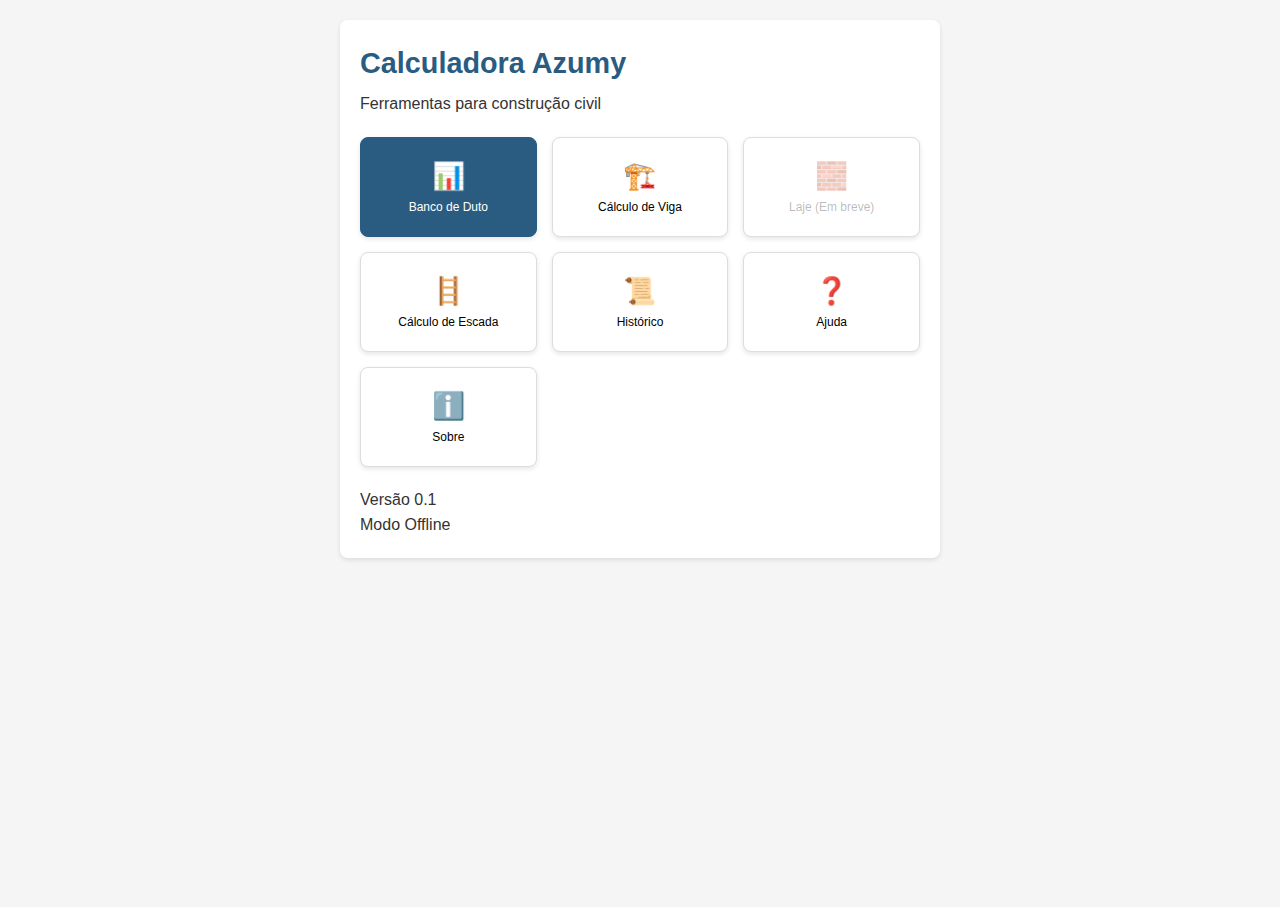
<file: index.html>
<!DOCTYPE html>
<html lang="pt-BR">
<head>
    <meta charset="UTF-8">
    <meta name="viewport" content="width=device-width, initial-scale=1.0">
    <title>Calculadora Azumy</title>
    <meta name="description" content="Calculadora de construção civil offline">
    <meta name="theme-color" content="#2A5C82">
    <meta name="apple-mobile-web-app-capable" content="yes">
    <meta name="apple-mobile-web-app-status-bar-style" content="black-translucent">
    <link rel="manifest" href="manifest.json">
    <link rel="stylesheet" href="css/style.css">
    <link rel="icon" href="img/icon-192.png" type="image/png">
    <link rel="apple-touch-icon" href="img/icon-192.png">
</head>
<body>
    <div class="container">
        <header class="calc-header">
            <div class="header-content">
                <h1>Calculadora Azumy</h1>
                <p class="subtitle">Ferramentas para construção civil</p>
            </div>
        </header>

        <main class="main-content">
            <div class="button-grid">
                <button class="calc-btn primary" onclick="abrirCalculadora('banco-duto')">
                    <span class="icon">📊</span>
                    <span class="btn-text">Banco de Duto</span>
                </button>
                
                <!-- No grid de botões, atualize o botão da viga -->
<button class="calc-btn" onclick="abrirCalculadora('viga')">
    <span class="icon">🏗️</span>
    <span class="btn-text">Cálculo de Viga</span>
</button>
                
                <button class="calc-btn" onclick="abrirCalculadora('laje')" disabled>
                    <span class="icon">🧱</span>
                    <span class="btn-text">Laje (Em breve)</span>
                </button>
                
                <!-- No grid de botões, substitua o botão da escada por: -->
                <button class="calc-btn" onclick="abrirCalculadora('escada')">
                    <span class="icon">🪜</span>
                    <span class="btn-text">Cálculo de Escada</span>
                </button>

                <button class="calc-btn" onclick="abrirCalculadora('historico')">
                    <span class="icon">📜</span>
                    <span class="btn-text">Histórico</span>
                </button>
                
                <button class="calc-btn" onclick="abrirCalculadora('ajuda')">
                    <span class="icon">❓</span>
                    <span class="btn-text">Ajuda</span>
                </button>
                
                <button class="calc-btn" onclick="abrirCalculadora('sobre')">
                    <span class="icon">ℹ️</span>
                    <span class="btn-text">Sobre</span>
                </button>   
            </div>
        </main>

        <footer class="app-footer">
            <div class="version-info">
                <p class="version">Versão 0.1</p>
                <p class="offline-status">Modo Offline</p>
            </div>
        </footer>
    </div>

     <!-- Adicione esta linha ANTES do script interno -->
    <script src="js/app.js"></script>

    
</body>
</html>
</file>
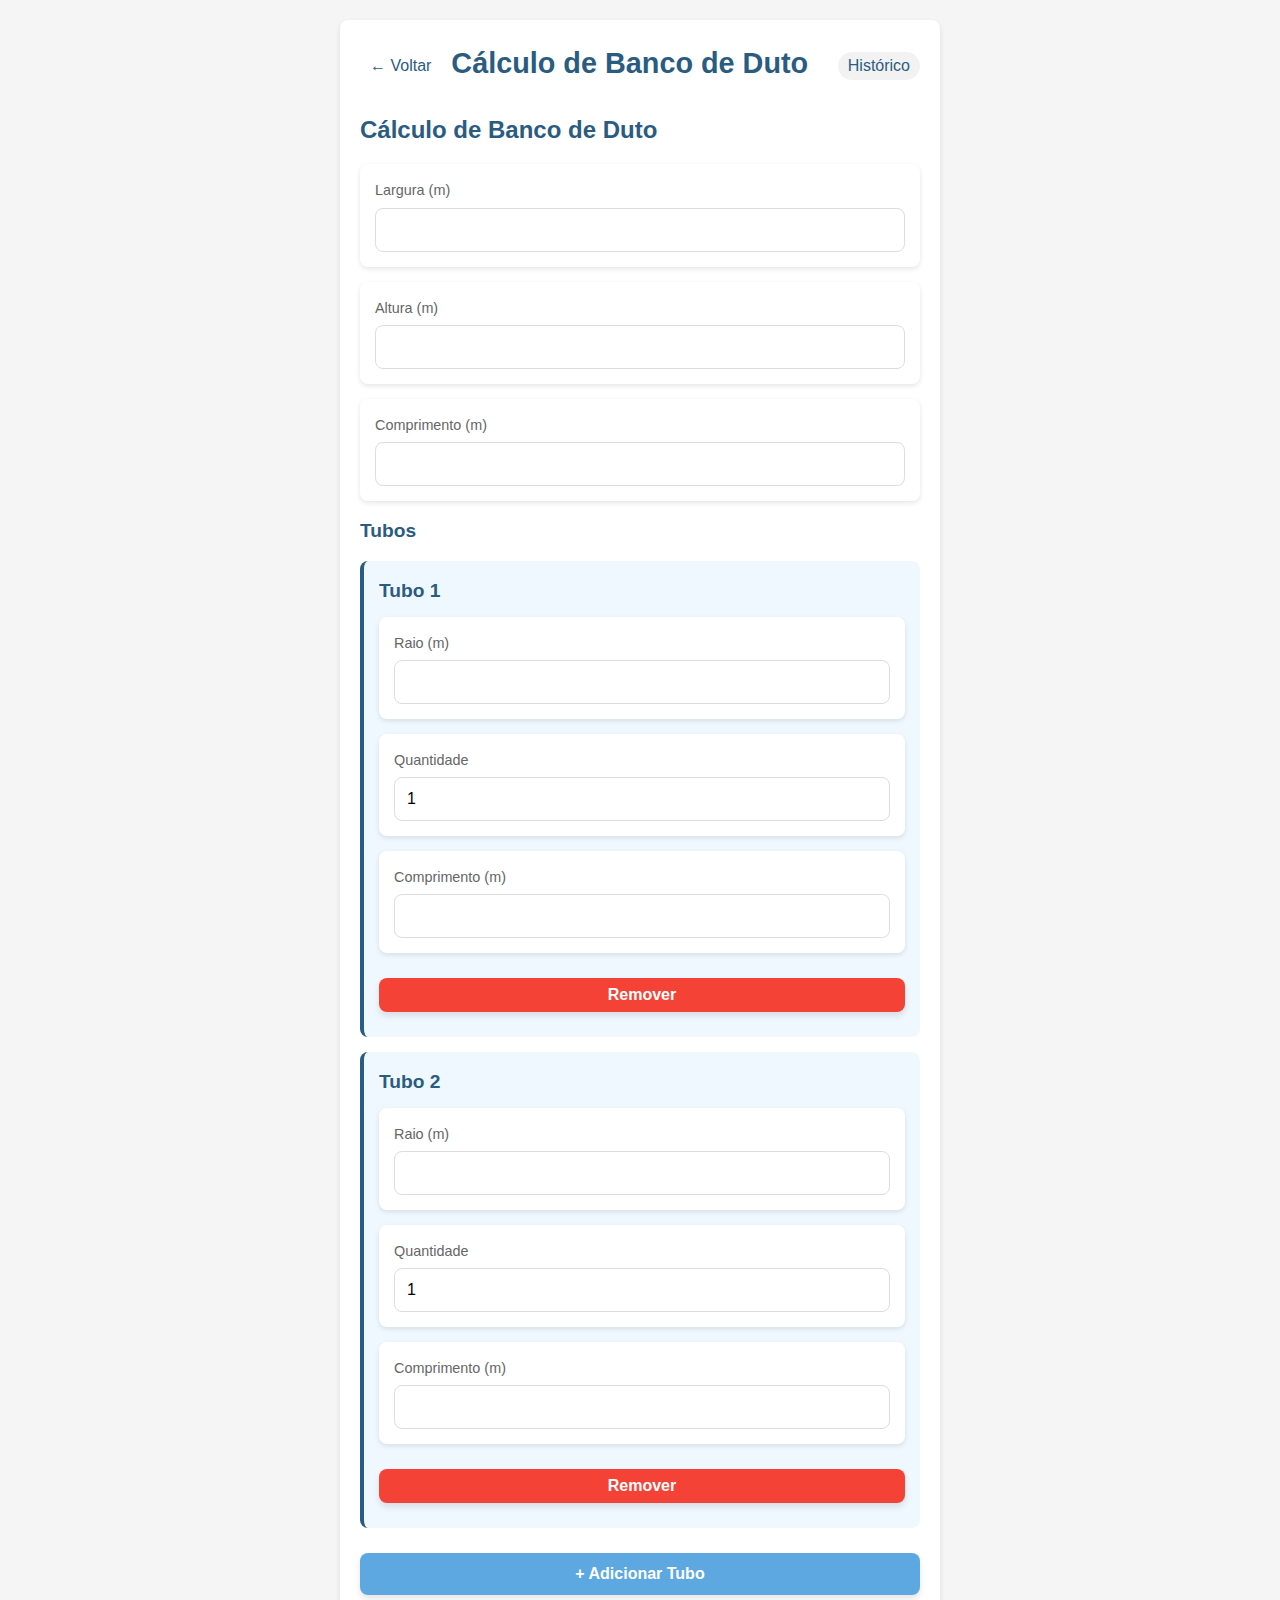
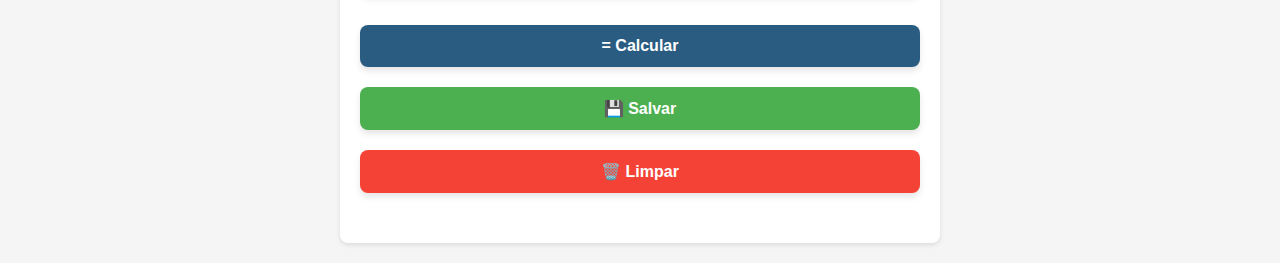
<file: calculadora.html>
<!DOCTYPE html>
<html lang="pt-BR">
<head>
    <meta charset="UTF-8">
    <meta name="viewport" content="width=device-width, initial-scale=1.0">
    <title>Azumy Calculadora - Banco de Duto</title>
    <link rel="stylesheet" href="css/style.css">
    <link rel="manifest" href="manifest.json">
    <link rel="apple-touch-icon" href="img/icon-192.png">
</head>
<body>
    <div class="container">
        <header class="calc-header">
            <button class="back-button" onclick="window.location.href='index.html'">← Voltar</button>
            <h1 id="titulo-tela">Banco de Duto</h1>
            <button class="historico-button" onclick="mostrarTela('historico')">Histórico</button>
        </header>

        <main id="conteudo-dinamico">
            <!-- Tela do Banco de Duto -->
            <div id="banco-duto" class="tela-calculadora">
                <h2>Cálculo de Banco de Duto</h2>
                
                <div class="dimensoes-banco">
                    <div class="input-group">
                        <label for="largura-banco-duto">Largura (m)</label>
                        <input type="number" id="largura-banco-duto" step="0.01" min="0.01" required>
                    </div>
                    
                    <div class="input-group">
                        <label for="altura-banco-duto">Altura (m)</label>
                        <input type="number" id="altura-banco-duto" step="0.01" min="0.01" required>
                    </div>
                    
                    <div class="input-group">
                        <label for="comprimento-banco-duto">Comprimento (m)</label>
                        <input type="number" id="comprimento-banco-duto" step="0.01" min="0.1" required>
                    </div>
                </div>
                
                <div class="secao-tubos">
                    <h3>Tubos</h3>
                    <div id="tubos-container">
                        <!-- Tubos serão adicionados dinamicamente aqui -->
                    </div>
                    
                    <button type="button" class="btn-adicionar" onclick="adicionarTubo()">
                        <span class="icon">+</span> Adicionar Tubo
                    </button>
                </div>
                
                <div class="action-buttons">
                    <button type="button" class="btn-calcular" onclick="calcularBancoDuto()">
                        <span class="icon">=</span> Calcular
                    </button>
                    <button type="button" class="btn-salvar" onclick="salvarBancoDuto()">
                        <span class="icon">💾</span> Salvar
                    </button>
                    <button type="button" class="btn-limpar" onclick="limparDadosBancoDuto()">
                        <span class="icon">🗑️</span> Limpar
                    </button>
                </div>
                
                <div class="resultado" id="resultado-banco-duto" style="display: none;">
                    <h3>Resumo Completo</h3>
                    
                    <div class="resumo-item">
                        <span>Dimensões do Banco:</span>
                        <span class="resumo-valor">
                            Largura: <span id="resumo-largura">0,00</span> m × 
                            Altura: <span id="resumo-altura">0,00</span> m × 
                            Comprimento: <span id="resumo-comprimento">0,00</span> m
                        </span>
                    </div>
                    
                    <div id="resumo-tubos">
                        <!-- Resumo dos tubos será adicionado aqui -->
                    </div>
                    
                    <div class="resultado-grid">
                        <div class="resultado-item">
                            <span>Volume Bruto do Banco:</span>
                            <span class="resultado-valor"><span id="volume-bruto">0,00</span> m³</span>
                        </div>
                        
                        <div class="resultado-item">
                            <span>Volume Total dos Tubos:</span>
                            <span class="resultado-valor"><span id="volume-tubos">0,00</span> m³</span>
                        </div>
                        
                        <div class="resultado-item destaque">
                            <span>Volume de Concreto Necessário:</span>
                            <span class="resultado-valor"><span id="volume-concreto">0,00</span> m³</span>
                        </div>
                    </div>
                </div>
            </div>

            <!-- Tela de Histórico -->
            <div id="historico" class="tela-calculadora" style="display: none;">
                <h2>Histórico de Cálculos</h2>
                <div class="historico-acoes">
                    <button type="button" onclick="carregarHistorico()">↻ Atualizar</button>
                    <button type="button" onclick="limparHistorico()">🗑️ Limpar Tudo</button>
                </div>
                <div id="historico-listagem" class="historico-lista"></div>
            </div>
        </main>
    </div>

    <script src="js/app.js"></script>
    <script>
        // Função para mostrar a tela selecionada
        function mostrarTela(id) {
            // Oculta todas as telas
            document.querySelectorAll('.tela-calculadora').forEach(tela => {
                tela.style.display = 'none';
            });
            
            // Mostra a tela solicitada
            const telaAtual = document.getElementById(id);
            if (telaAtual) {
                telaAtual.style.display = 'block';
                document.getElementById('titulo-tela').textContent = 
                    id === 'historico' ? 'Histórico' : telaAtual.querySelector('h2').textContent;
                
                // Se for histórico, carrega os dados
                if (id === 'historico') {
                    carregarHistorico();
                }
            }
        }
        
        // Carrega a tela correta ao abrir a página
        document.addEventListener('DOMContentLoaded', function() {
            const urlParams = new URLSearchParams(window.location.search);
            const tela = urlParams.get('tela') || 'banco-duto';
            mostrarTela(tela);
            
            // Adiciona o primeiro tubo automaticamente
            if (tela === 'banco-duto') {
                adicionarTubo();
            }
        });
    </script>
</body>
</html>
</file>
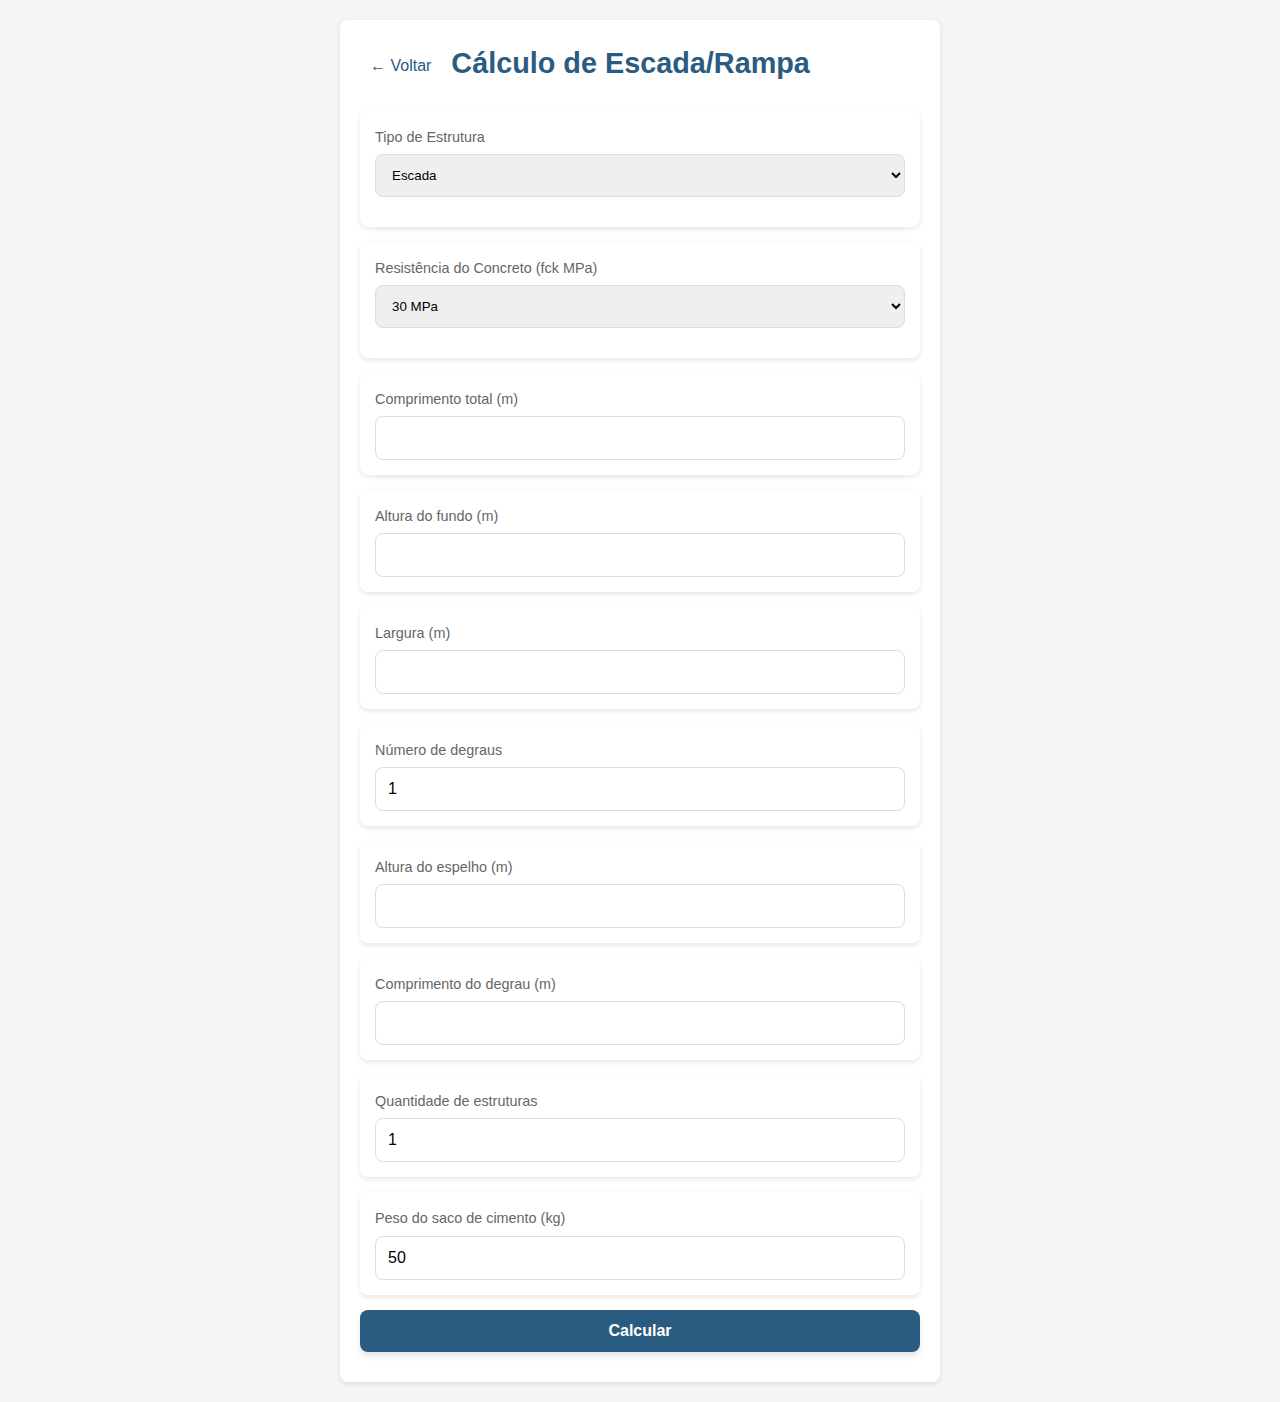
<file: escada.html>
<!DOCTYPE html>
<html lang="pt-BR">
<head>
    <meta charset="UTF-8">
    <meta name="viewport" content="width=device-width, initial-scale=1.0">
    <title>Calculadora de Escada</title>
    <link rel="stylesheet" href="css/style.css">
</head>
<body>
    <div class="container">
        <header class="calc-header">
            <button class="back-button" onclick="window.history.back()">← Voltar</button>
            <h1>Cálculo de Escada/Rampa</h1>
        </header>

        <main>
            <div class="input-group">
                <label for="tipo-estrutura">Tipo de Estrutura</label>
                <select id="tipo-estrutura" class="input-tubo">
                    <option value="escada">Escada</option>
                    <option value="rampa">Rampa</option>
                </select>
            </div>

            <div class="input-group">
                <label for="fck">Resistência do Concreto (fck MPa)</label>
                <select id="fck" class="input-tubo">
                    <option value="20">20 MPa</option>
                    <option value="25">25 MPa</option>
                    <option value="30" selected>30 MPa</option>
                    <option value="35">35 MPa</option>
                </select>
            </div>

            <div class="input-group">
                <label for="comprimento">Comprimento total (m)</label>
                <input type="number" id="comprimento" step="0.01" min="0.1" class="input-tubo">
            </div>

            <div class="input-group">
                <label for="altura-fundo">Altura do fundo (m)</label>
                <input type="number" id="altura-fundo" step="0.01" min="0.01" class="input-tubo">
            </div>

            <div class="input-group">
                <label for="largura">Largura (m)</label>
                <input type="number" id="largura" step="0.01" min="0.1" class="input-tubo">
            </div>

            <div class="input-group">
                <label for="num-degraus">Número de degraus</label>
                <input type="number" id="num-degraus" min="1" value="1" class="input-tubo">
            </div>

            <div class="input-group">
                <label for="altura-espelho">Altura do espelho (m)</label>
                <input type="number" id="altura-espelho" step="0.01" min="0.1" class="input-tubo">
            </div>

            <div class="input-group">
                <label for="comprimento-degrau">Comprimento do degrau (m)</label>
                <input type="number" id="comprimento-degrau" step="0.01" min="0.1" class="input-tubo">
            </div>

            <div class="input-group">
                <label for="quantidade">Quantidade de estruturas</label>
                <input type="number" id="quantidade" min="1" value="1" class="input-tubo">
            </div>

            <div class="input-group">
                <label for="saco-cimento">Peso do saco de cimento (kg)</label>
                <input type="number" id="saco-cimento" min="1" value="50" class="input-tubo">
            </div>

            <button class="btn-calcular" onclick="calcularEscada()">Calcular</button>

            <div id="resultado-concreto" class="resultado" style="display: none;">
                <!-- Resultados serão inseridos aqui -->
            </div>
        </main>
    </div>

    <script src="js/escada.js"></script>
</body>
</html>
</file>
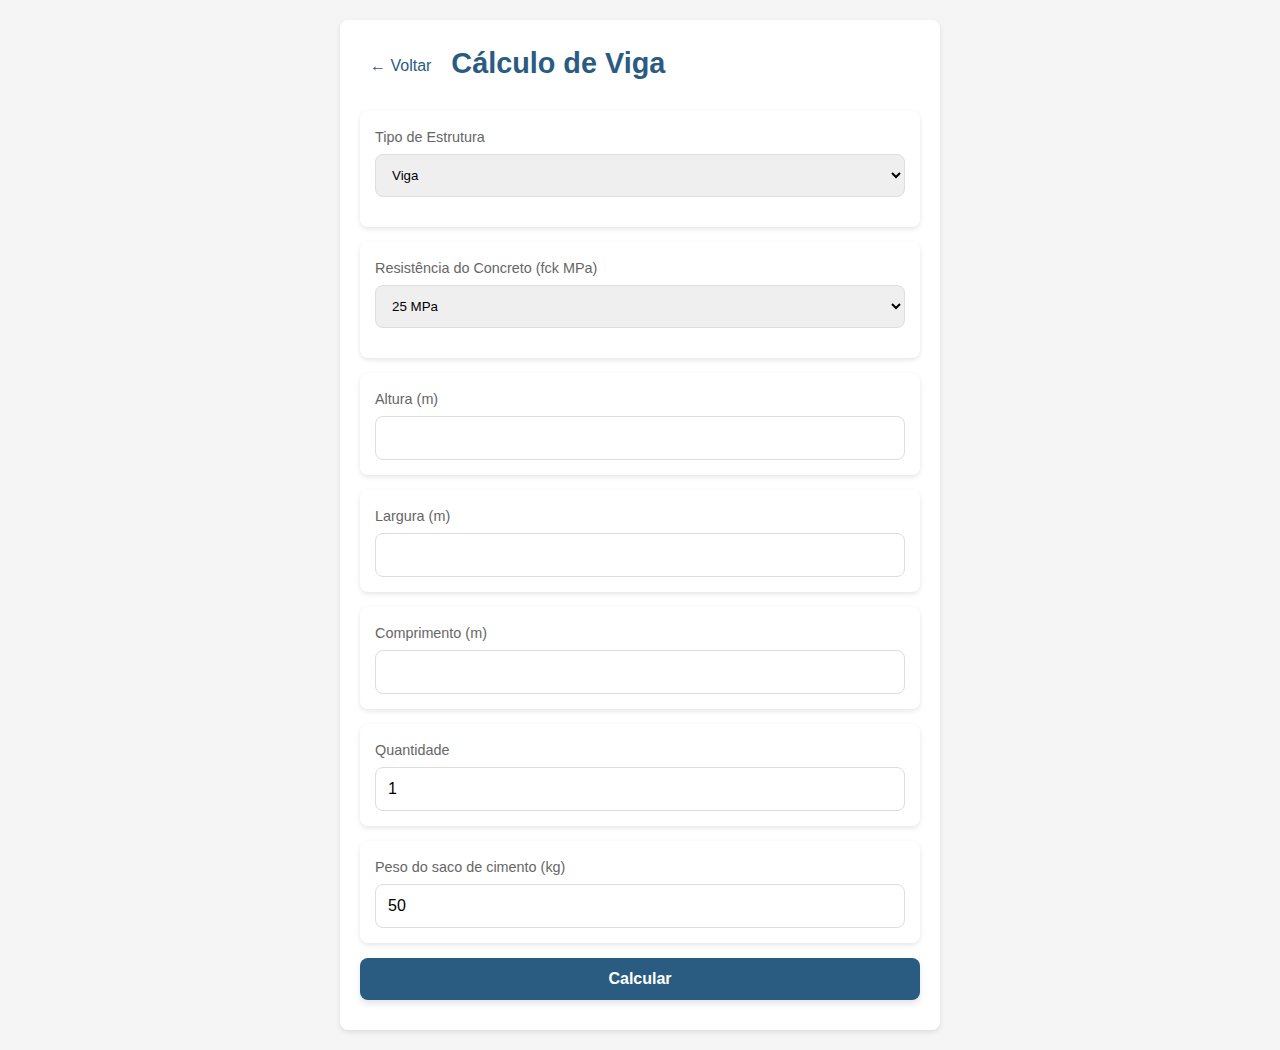
<file: viga.html>
<!DOCTYPE html>
<html lang="pt-BR">
<head>
    <meta charset="UTF-8">
    <meta name="viewport" content="width=device-width, initial-scale=1.0">
    <title>Calculadora de Viga</title>
    <link rel="stylesheet" href="css/style.css">
</head>
<body>
    <div class="container">
        <header class="calc-header">
            <button class="back-button" onclick="window.location.href='index.html'">← Voltar</button>
            <h1>Cálculo de Viga</h1>
        </header>

        <main>
            <div class="input-group">
                <label for="tipo-estrutura">Tipo de Estrutura</label>
                <select id="tipo-estrutura" class="input-tubo">
                    <option value="viga">Viga</option>
                    <option value="pilar">Pilar</option>
                    <option value="laje">Laje</option>
                    
                </select>
            </div>

            <div class="input-group">
                <label for="fck">Resistência do Concreto (fck MPa)</label>
                <select id="fck" class="input-tubo">
                    <option value="20">20 MPa</option>
                    <option value="25" selected>25 MPa</option>
                    <option value="30">30 MPa</option>
                    <option value="35">35 MPa</option>
                    <option value="40">40 MPa</option>
                    <option value="45">45 MPa</option>
                    <option value="50">50 MPa</option>
                </select>
            </div>

            <div class="input-group">
                <label for="altura-viga">Altura (m)</label>
                <input type="number" id="altura-viga" step="0.01" min="0.01" class="input-tubo">
            </div>

            <div class="input-group">
                <label for="largura-viga">Largura (m)</label>
                <input type="number" id="largura-viga" step="0.01" min="0.01" class="input-tubo">
            </div>

            <div class="input-group">
                <label for="comprimento-viga">Comprimento (m)</label>
                <input type="number" id="comprimento-viga" step="0.01" min="0.1" class="input-tubo">
            </div>

            <div class="input-group">
                <label for="quantidade-viga">Quantidade</label>
                <input type="number" id="quantidade-viga" min="1" value="1" class="input-tubo">
            </div>

            <div class="input-group">
                <label for="saco-cimento">Peso do saco de cimento (kg)</label>
                <input type="number" id="saco-cimento" min="1" value="50" class="input-tubo">
            </div>

            <button class="btn-calcular" onclick="calcularConcreto()">Calcular</button>

            <div id="resultado-concreto" class="resultado" style="display: none;">
                <!-- Resultados serão inseridos aqui -->
            </div>
        </main>
    </div>

    <script src="js/viga.js"></script>
</body>
</html>
</file>
<file: css/style.css>
:root {
    --primary-color: #2A5C82;
    --secondary-color: #5DA8E1;
    --accent-color: #FF6B35;
    --background: #f5f5f5;
    --text-color: #333;
    --text-light: #666;
    --border-color: #ddd;
    --success-color: #4CAF50;
    --warning-color: #FFC107;
    --error-color: #F44336;
    --shadow: 0 2px 5px rgba(0,0,0,0.1);
    --border-radius: 8px;
    --transition: all 0.3s ease;
}

* {
    box-sizing: border-box;
    margin: 0;
    padding: 0;
}

body {
    font-family: 'Roboto', sans-serif;
    background: var(--background);
    color: var(--text-color);
    font-size: 16px;
    line-height: 1.6;
    padding: 20px;
    min-height: 100vh;
}

.container {
    max-width: 600px;
    margin: 0 auto;
    background: white;
    border-radius: var(--border-radius);
    box-shadow: var(--shadow);
    padding: 20px;
    position: relative;
}

.calc-header {
    display: flex;
    align-items: center;
    margin-bottom: 20px;
    gap: 10px;
}

h1, h2, h3 {
    color: var(--primary-color);
}

h1 {
    font-size: 1.8em;
    margin-bottom: 5px;
}

h2 {
    font-size: 1.5em;
    margin-bottom: 15px;
}

h3 {
    font-size: 1.2em;
    margin-bottom: 10px;
}

.tela-calculadora {
    display: none;
    animation: fadeIn 0.3s ease-out;
}

.tela-calculadora[style*="block"],
#tela-inicial {
    display: block !important;
}

@keyframes fadeIn {
    from { opacity: 0; transform: translateY(10px); }
    to { opacity: 1; transform: translateY(0); }
}

.input-group {
    margin-bottom: 15px;
    background: white;
    padding: 15px;
    border-radius: var(--border-radius);
    box-shadow: var(--shadow);
}

label {
    color: var(--text-light);
    font-size: 0.9em;
    margin-bottom: 5px;
    display: block;
}

input[type="number"],
input[type="text"] {
    width: 100%;
    padding: 12px;
    border: 1px solid var(--border-color);
    border-radius: var(--border-radius);
    font-size: 1em;
    transition: var(--transition);
}

input:focus {
    border-color: var(--secondary-color);
    outline: none;
}

button {
    cursor: pointer;
    transition: var(--transition);
    border: none;
    outline: none;
}

.btn-adicionar, .btn-calcular, 
.btn-salvar, .btn-limpar,
.btn-remover {
    padding: 12px 15px;
    border-radius: var(--border-radius);
    font-weight: bold;
    color: white;
    width: 100%;
    margin-bottom: 10px;
    font-size: 1em;
}

.btn-adicionar { 
    background: var(--secondary-color);
    margin-top: 10px;
}

.btn-calcular { background: var(--primary-color); }
.btn-salvar { background: var(--success-color); }
.btn-limpar, .btn-remover { background: var(--error-color); }

.back-button, .historico-button {
    background: none;
    color: var(--primary-color);
    font-size: 1em;
    padding: 5px 10px;
}

.historico-button {
    margin-left: auto;
    background: rgba(0,0,0,0.05);
    border-radius: 20px;
}

.action-buttons {
    /*display: flex;*/
    gap: 10px;
    margin: 20px 0;
    /*flex-wrap: wrap;*/
    flex-direction: column; /* Adicione esta linha para empilhar os botões */
}

.action-buttons button {
    flex: 1;
    min-width: auto; /* Permite que os botões ocupem o espaço disponível */
    margin-bottom: 10px; /* Adiciona um espaçamento entre os botões */
}

.tubo-item {
    background: #f0f8ff;
    padding: 15px;
    margin: 15px 0;
    border-radius: var(--border-radius);
    border-left: 4px solid var(--primary-color);
    position: relative;
}

.resultado {
    background: white;
    padding: 20px;
    border-radius: var(--border-radius);
    margin-top: 20px;
    box-shadow: var(--shadow);
}

.resultado-item {
    display: flex;
    justify-content: space-between;
    margin: 10px 0;
    padding: 8px 0;
    border-bottom: 1px solid #eee;
}

.resultado-item.destaque {
    background-color: #f0f8ff;
    padding: 10px;
    border-radius: var(--border-radius);
    font-weight: bold;
    margin-top: 15px;
    border-bottom: none;
}

.resultado-valor {
    color: var(--primary-color);
    font-weight: bold;
}

.historico-lista {
    max-height: 60vh;
    overflow-y: auto;
    margin-top: 15px;
}

.historico-item {
    background: white;
    border-radius: var(--border-radius);
    padding: 15px;
    margin-bottom: 12px;
    box-shadow: var(--shadow);
    transition: transform 0.2s;
}

.historico-item:hover {
    transform: translateY(-2px);
}

.historico-cabecalho {
    display: flex;
    justify-content: space-between;
    margin-bottom: 8px;
    font-size: 0.9em;
}

.historico-tela {
    font-weight: bold;
    color: var(--primary-color);
}

.historico-data {
    color: var(--text-light);
}

.historico-resumo {
    margin: 10px 0;
    color: var(--text-color);
}

.historico-acoes {
    display: flex;
    gap: 8px;
    margin-top: 10px;
}

.historico-acoes button {
    flex: 1;
    padding: 8px;
    border: none;
    border-radius: 4px;
    cursor: pointer;
    font-size: 0.9em;
}

.historico-acoes button:first-child {
    background: #e3f2fd;
    color: var(--primary-color);
}

.historico-acoes button:last-child {
    background: #ffebee;
    color: #c62828;
}

.sem-dados {
    text-align: center;
    color: var(--text-light);
    padding: 20px;
}

/* Estilos para a página principal */
.button-grid {
    display: grid;
    grid-template-columns: repeat(auto-fill, minmax(150px, 1fr));
    gap: 15px;
    margin: 20px 0;
}

.calc-btn {
    display: flex;
    flex-direction: column;
    align-items: center;
    justify-content: center;
    padding: 15px 10px;
    border-radius: var(--border-radius);
    background-color: white;
    border: 1px solid var(--border-color);
    box-shadow: var(--shadow);
    transition: var(--transition);
    cursor: pointer;
    min-height: 100px;
}

.calc-btn.primary {
    background-color: var(--primary-color);
    color: white;
    border-color: var(--primary-color);
}

.calc-btn:hover {
    transform: translateY(-3px);
    box-shadow: 0 4px 8px rgba(0,0,0,0.15);
}

.calc-btn .icon {
    font-size: 2em;
    margin-bottom: 8px;
}

.calc-btn span {
    text-align: center;
    font-size: 0.9em;
}

.version-footer {
    margin-top: 30px;
    text-align: center;
    color: var(--text-light);
    font-size: 0.8em;
}

/* Estilos específicos para os tubos */
.tubo-item {
    background: #f0f8ff;
    padding: 15px;
    margin: 15px 0;
    border-radius: var(--border-radius);
    border-left: 4px solid var(--primary-color);
    position: relative;
}

.tubo-item h3 {
    margin-bottom: 10px;
    color: var(--primary-color);
}

.btn-remover {
    background: var(--error-color);
    color: white;
    padding: 8px 12px;
    border-radius: var(--border-radius);
    margin-top: 10px;
    width: 100%;
}

@media (max-width: 480px) {
    .button-grid {
        grid-template-columns: 1fr 1fr;
    }
    
    .calc-btn {
        min-height: 80px;
        padding: 10px 5px;
    }
}

@media (max-width: 480px) {
    body {
        padding: 10px;
    }

    .container {
        padding: 10px;
    }

    .action-buttons {
        flex-direction: column;
    }

    .action-buttons button {
        width: 100%;
    }
}





.action-buttons {
    display: flex;
    gap: 10px;
    margin: 20px 0;
    flex-wrap: wrap; /* Permite que os botões quebrem para a próxima linha em telas menores */
}

.action-buttons button {
    flex-grow: 1; /* Faz os botões crescerem para ocupar o espaço disponível */
    min-width: 120px; /* Define uma largura mínima para os botões */
}

/* Estilos para o resumo */
.resumo-item {
    display: flex;
    justify-content: space-between;
    margin: 8px 0;
    padding: 8px;
    background-color: #f8fafc;
    border-radius: var(--border-radius);
}

.resumo-valor {
    color: var(--text-color);
    font-weight: 500;
}

.resultado-grid {
    margin-top: 20px;
    border-top: 1px solid var(--border-color);
    padding-top: 15px;
}

/* Melhor organização dos resultados */
.resultado-item {
    display: flex;
    justify-content: space-between;
    margin: 10px 0;
    padding: 10px;
    border-radius: var(--border-radius);
}

.resultado-item.destaque {
    background-color: #f0f8ff;
    font-weight: bold;
}

.resultado-valor {
    color: var(--primary-color);
    font-weight: bold;
}

/* Efeito de pressionar para todos os botões */
button {
    transition: transform 0.2s ease, box-shadow 0.2s ease;
    position: relative;
  }
  
  button:active {
    transform: translateY(2px);
  }
  
  /* Efeito específico para os botões de ação */
  .btn-adicionar:active, 
  .btn-calcular:active, 
  .btn-salvar:active, 
  .btn-limpar:active,
  .btn-remover:active {
    transform: translateY(3px);
    box-shadow: 0 1px 2px rgba(0,0,0,0.1) !important;
  }
  
  /* Melhorando o efeito dos botões da calculadora */
  .calc-btn {
    transition: all 0.3s ease;
  }
  
  .calc-btn:active {
    transform: translateY(3px) scale(0.98);
    box-shadow: 0 1px 3px rgba(0,0,0,0.1);
  }

  /* Efeito de profundidade nos botões */
.btn-adicionar,
.btn-calcular, 
.btn-salvar, 
.btn-limpar,
.btn-remover {
  box-shadow: 0 4px 6px rgba(0,0,0,0.1);
  border: none;
  position: relative;
  overflow: hidden;
}

/* Efeito de ripple (ondulação) - opcional */
button:after {
  content: "";
  display: block;
  position: absolute;
  width: 100%;
  height: 100%;
  top: 0;
  left: 0;
  pointer-events: none;
  background-image: radial-gradient(circle, #fff 10%, transparent 10.01%);
  background-repeat: no-repeat;
  background-position: 50%;
  transform: scale(10,10);
  opacity: 0;
  transition: transform .5s, opacity 1s;
}

button:active:after {
  transform: scale(0,0);
  opacity: 0.3;
  transition: 0s;
}


.feedback-toast {
    position: fixed;
    top: 20px;
    left: 50%;
    transform: translateX(-50%);
    padding: 12px 24px;
    border-radius: var(--border-radius);
    color: white;
    font-weight: bold;
    box-shadow: var(--shadow);
    z-index: 1000;
    opacity: 1;
    transition: opacity 0.3s ease;
}

.feedback-success {
    background-color: var(--success-color);
}

.feedback-error {
    background-color: var(--error-color);
}

.feedback-warning {
    background-color: var(--warning-color);
}

.fade-out {
    opacity: 0;
}


@media (max-width: 480px) {
    .action-buttons {
        flex-direction: column; /* Em telas menores, volta a empilhar os botões */
    }

    .action-buttons button {
        width: 100%; /* Garante que os botões ocupem a largura total em telas pequenas */
    }
}

/* Estilos para a calculadora de viga */
select.input-tubo {
    padding: 12px;
    border: 1px solid var(--border-color);
    border-radius: var(--border-radius);
    width: 100%;
    margin-bottom: 15px;
}

.resultado-grid {
    margin-top: 20px;
}

.resultado-grid h4 {
    color: var(--primary-color);
    border-bottom: 1px solid var(--border-color);
    padding-bottom: 5px;
}

/* Adicione ao final do arquivo */
.resultado-observacoes {
    margin-top: 20px;
    padding: 15px;
    background-color: #f8f9fa;
    border-radius: 5px;
    border-left: 4px solid #2A5C82;
}

.resultado-observacoes h4 {
    margin-top: 0;
    color: #2A5C82;
}

.resultado-observacoes ul {
    padding-left: 20px;
    margin-bottom: 0;
}

.resultado-observacoes li {
    margin-bottom: 5px;
}
</file>
